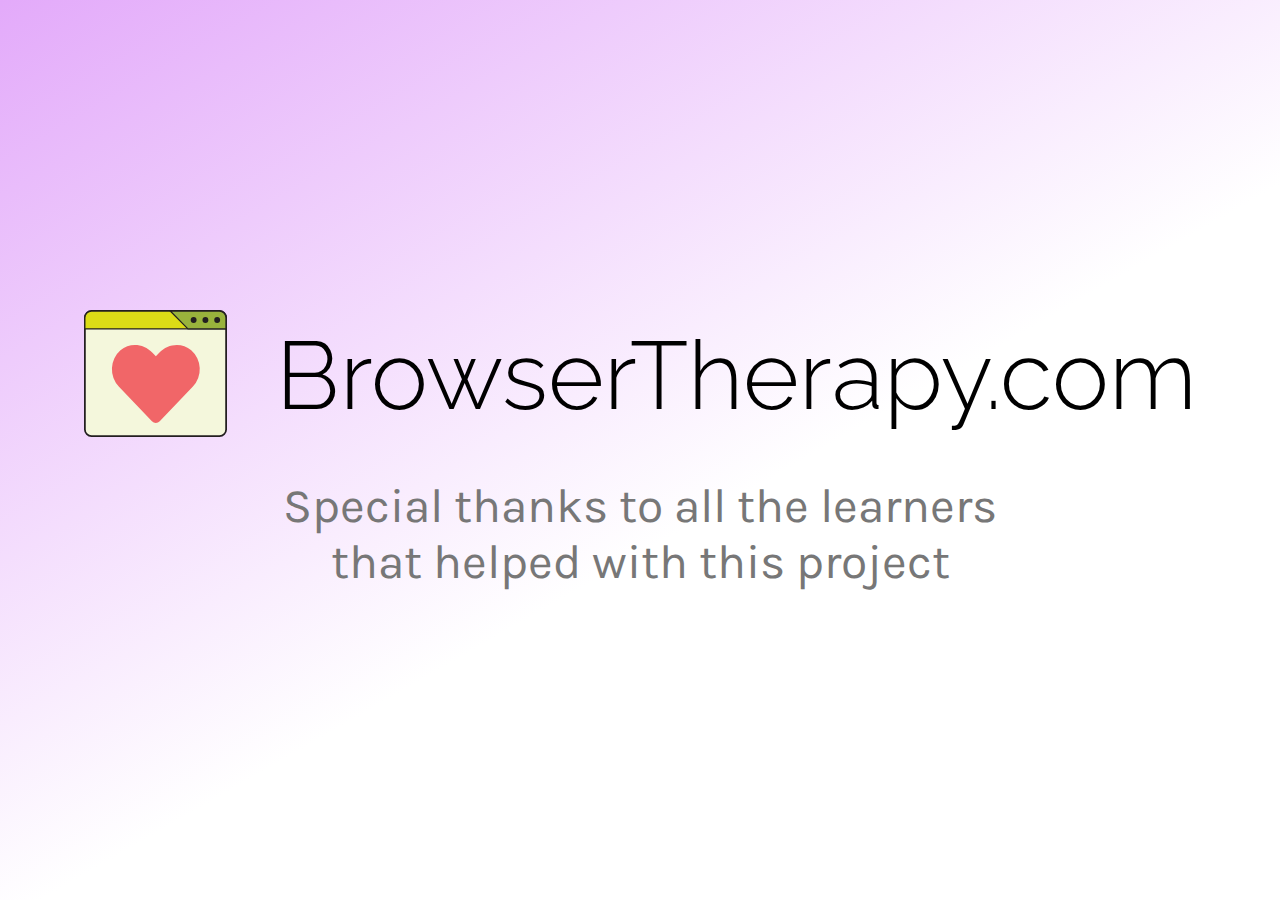
<file: bookends/browser-therapy-credits.html>
<!DOCTYPE html>
<html lang="en">
<head>
  <meta charset="UTF-8">
  <meta name="viewport" content="width=device-width, initial-scale=1.0">
  <title>Browser Therapy Credit Slide</title>
  <link rel="stylesheet" href="../core/v0/css/fonts/raleway-light_karla.css">
  <link rel="stylesheet" href="https://acidtone.github.io/core/v0/css/reset.css">
  <style>
    body {
      /* background: linear-gradient(150deg, rgb(162, 0, 255) 15.05em, #aaa 15.12em, transparent 15.2em); */
      background: linear-gradient(150deg, rgb(227, 170, 250), white 50em);
      height: 100vh;
      display: grid;
    }


    main {
      font-size: 48px;
      margin: auto;
    }
    
    main > * {
      text-align: center;
    }

    p + h1 {
      margin-top: 0;
    }

    .bt-logo {
      display: flex;
      align-items: center;
      margin: 0;
    }
    .bt-logo::before {
      content: url('../images/bt-logo.svg');
      display: block;

      /* position: absolute;
      margin-left: -1.75em; */

      width: 1.5em;
      margin-top: .20em;
      margin-right: .5em;
    }

    .category {
      margin: .4em;
      color: #777;
    }

  </style>
</head>
<body class="overlay">
  <main class="text-box center-inside">
    <h1 class="bt-logo">BrowserTherapy.com</h1>
    <p class="category">Special thanks to all the learners <br>that helped with this project
    </p>
  </main>
</body>
</html>
</file>
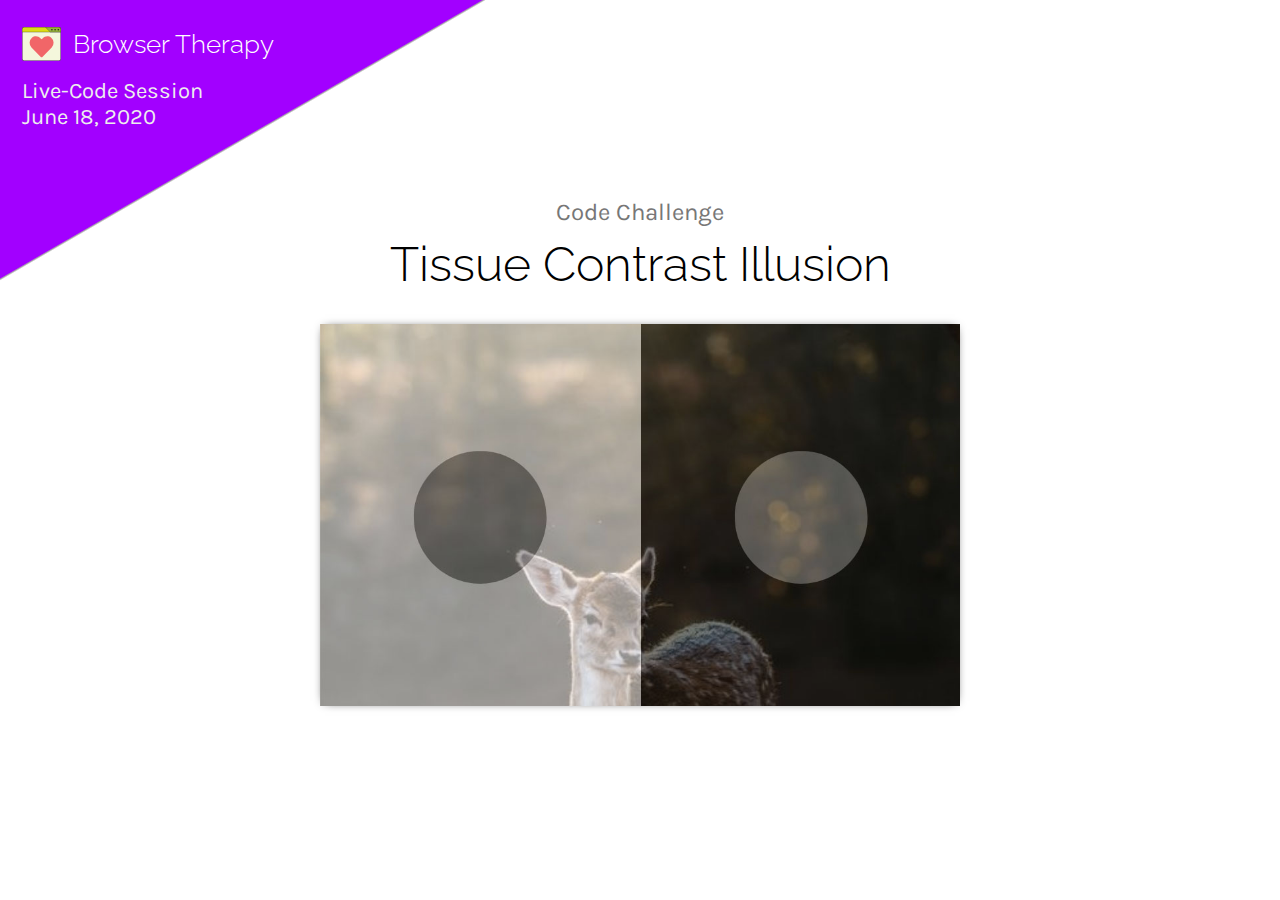
<file: bookends/browser-therapy-title.html>
<!DOCTYPE html>
<html lang="en">
<head>
  <meta charset="UTF-8">
  <meta name="viewport" content="width=device-width, initial-scale=1.0">
  <title>Browser Therapy Title Slide</title>
  <link rel="stylesheet" href="../core/v0/css/fonts/raleway-light_karla.css">
  <link rel="stylesheet" href="https://acidtone.github.io/core/v0/css/reset.css">
  <style>
    body {
      background: linear-gradient(150deg, rgb(162, 0, 255) 15.05em, #aaa 15.12em, transparent 15.2em)
    }
    .overlay {
      display: grid;
      height: 100vh;
    }
    .overlay > * {
      grid-column: 1 / -1;
      grid-row: 1 / -1;
    }

    header {
      font-size: 22px;
      margin: 1em;
      color: white;
    }
    header p, header time {
      margin-bottom: 0;
      margin-top: 0.5em;
      
      color: #eee;
    }
    header time {
      margin-top: 0;
    }

    main {
      font-size: 24px;
      margin: auto;
    }
    main > * {
      text-align: center;
    }

    p + h1 {
      margin-top: 0;
    }

    .bt-logo {
      display: flex;
      align-items: center;
      margin: 0;
    }
    .bt-logo::before {
      content: url('../images/bt-logo.svg');
      display: block;
      width: 1.5em;
      margin-top: .20em;
      margin-right: .5em;
    }

    .category {
      margin: .4em;
      color: #777;
    }

    img {
      width: 50vw;
      min-width: 20rem;
      box-shadow: 0px 0px 10px -5px hsl(-1,0%, 0%);
    }
  </style>
</head>
<body class="overlay">
  <header>
    <h3 class="bt-logo">Browser Therapy</h3>
    <p>Live-Code Session</p>
    <time>June 18, 2020</time>
  </header>
  <main class="text-box center-inside">
    <p class="category">Code Challenge</p>
    <h1>Tissue Contrast Illusion</h1>
    <img src="images/tissue-contrast3.jpg" alt="Random Lorem Picusm">
  </main>
</body>
</html>
</file>
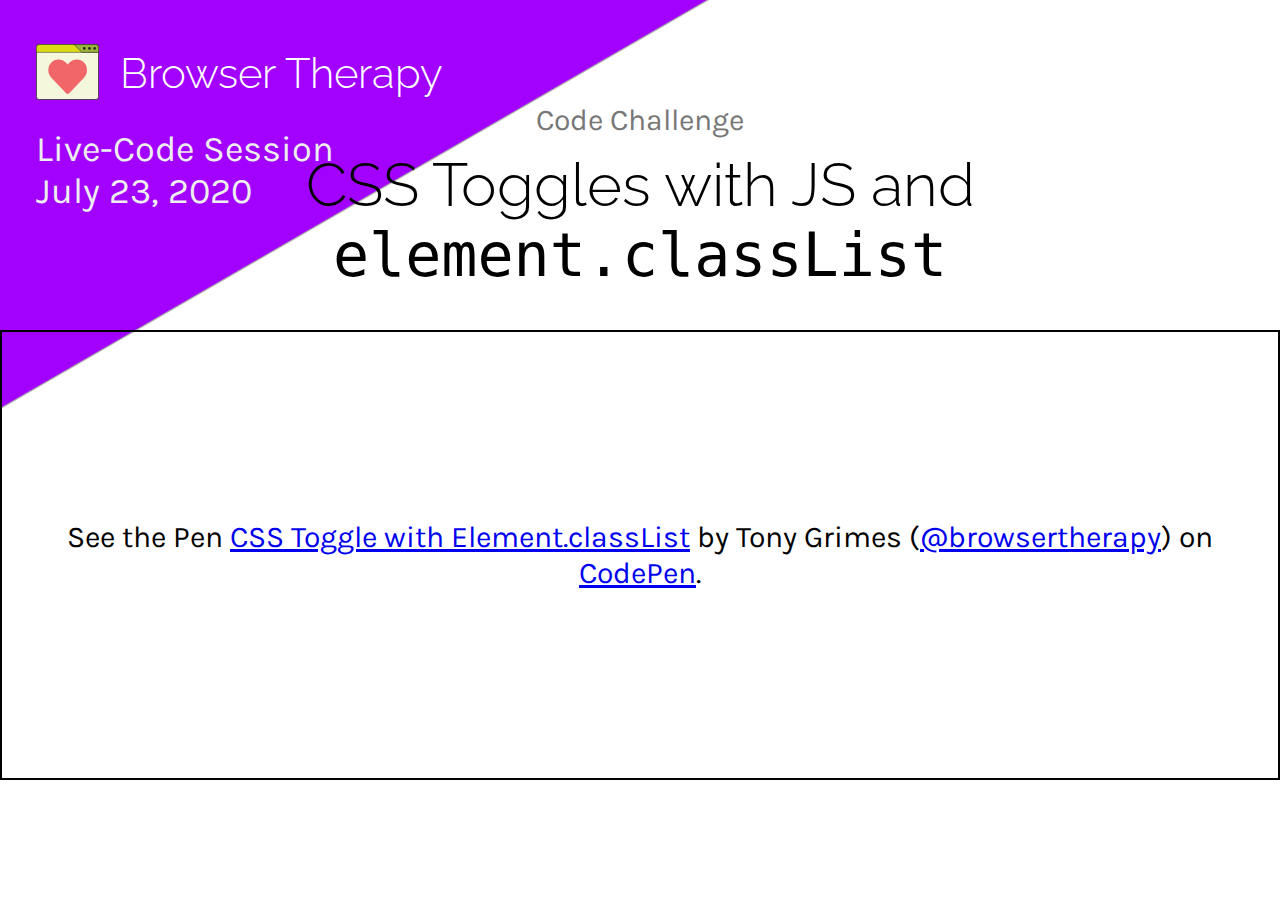
<file: bookends/browser-therapy/title-20200723-css-toggles.html>
<!DOCTYPE html>
<html lang="en">
<head>
  <meta charset="UTF-8">
  <meta name="viewport" content="width=device-width, initial-scale=1.0">
  <title>Browser Therapy Title Slide</title>
  <link rel="stylesheet" href="../../core/v0/css/fonts/raleway-light_karla.css">
  <link rel="stylesheet" href="https://acidtone.github.io/core/v0/css/reset.css">
  <style>
    body {
      background: linear-gradient(150deg, rgb(162, 0, 255) 22.05em, #aaa 22.12em, transparent 22.2em)
    }
    .overlay {
      display: grid;
      height: 100vh;
    }
    .overlay > * {
      grid-column: 1 / -1;
      grid-row: 1 / -1;
    }

    header {
      font-size: 36px;
      margin: 1em;
      color: white;
    }
    header p, header time {
      margin-bottom: 0;
      margin-top: 0.5em;
      
      color: #eee;
    }
    header time {
      margin-top: 0;
    }

    main {
      font-size: 30px;
      margin: auto;
    }
    main > * {
      text-align: center;
    }

    p + h1 {
      margin-top: 0;
    }

    .bt-logo {
      display: flex;
      align-items: center;
      margin: 0;
    }
    .bt-logo::before {
      content: url('../../images/bt-logo.svg');
      display: block;
      width: 1.5em;
      margin-top: .20em;
      margin-right: .5em;
    }

    .category {
      margin: .4em;
      color: #777;
    }

    img {
      margin: auto;
      display: block;
      width: 50vw;
      min-width: 20rem;
      box-shadow: 0px 0px 10px -5px hsl(-1,0%, 0%);
    }

    .cp_embed_wrapper {
      width: 65%;
      margin: auto;
    }
  </style>
</head>
<body class="overlay">
  <header>
    <h3 class="bt-logo">Browser Therapy</h3>
    <p>Live-Code Session</p>
    <time>July 23, 2020</time>
  </header>
  <main class="text-box center-inside">
    <p class="category">Code Challenge</p>
    <h1>CSS Toggles with JS and <code>element.classList</code></h1>
    <p class="codepen" data-height="450" data-theme-id="dark" data-default-tab="result" data-user="browsertherapy" data-slug-hash="jOWdRze" style="height: 450px; box-sizing: border-box; display: flex; align-items: center; justify-content: center; border: 2px solid; margin: 1em 0; padding: 1em;" data-pen-title="CSS Toggle with Element.classList">
      <span>See the Pen <a href="https://codepen.io/browsertherapy/pen/jOWdRze">
      CSS Toggle with Element.classList</a> by Tony Grimes (<a href="https://codepen.io/browsertherapy">@browsertherapy</a>)
      on <a href="https://codepen.io">CodePen</a>.</span>
    </p>
    <script async src="https://static.codepen.io/assets/embed/ei.js"></script>
  </main>
</body>
</html>
</file>
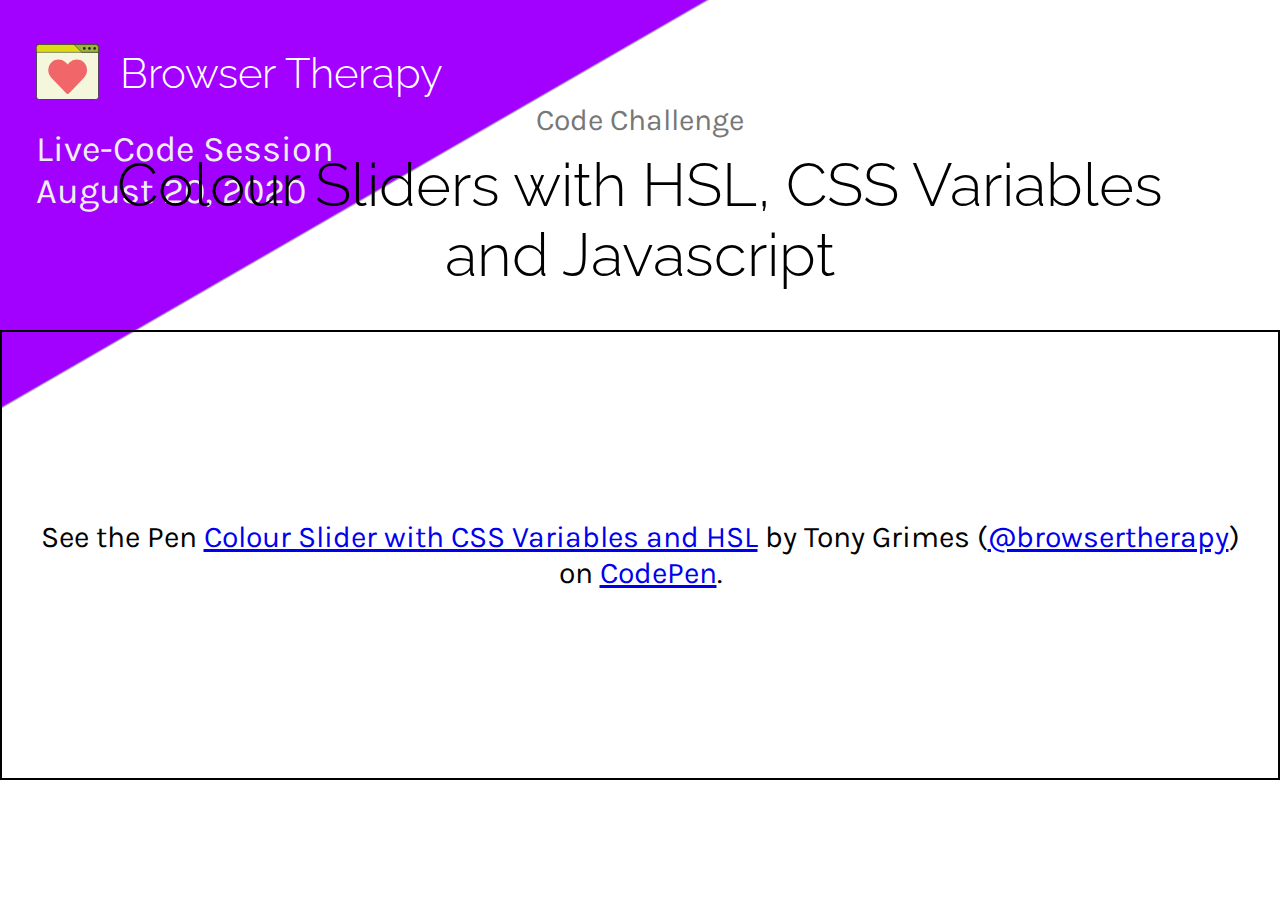
<file: bookends/browser-therapy/title-20200820-colour-silders.html>
<!DOCTYPE html>
<html lang="en">
<head>
  <meta charset="UTF-8">
  <meta name="viewport" content="width=device-width, initial-scale=1.0">
  <title>Browser Therapy Title Slide</title>
  <link rel="stylesheet" href="../../core/v0/css/fonts/raleway-light_karla.css">
  <link rel="stylesheet" href="https://acidtone.github.io/core/v0/css/reset.css">
  <style>
    body {
      background: linear-gradient(150deg, rgb(162, 0, 255) 22.05em, #aaa 22.12em, transparent 22.2em)
    }
    .overlay {
      display: grid;
      height: 100vh;
    }
    .overlay > * {
      grid-column: 1 / -1;
      grid-row: 1 / -1;
    }

    header {
      font-size: 36px;
      margin: 1em;
      color: white;
    }
    header p, header time {
      margin-bottom: 0;
      margin-top: 0.5em;
      
      color: #eee;
    }
    header time {
      margin-top: 0;
    }

    main {
      font-size: 30px;
      margin: auto;
    }
    main > * {
      text-align: center;
    }

    p + h1 {
      margin-top: 0;
    }

    .bt-logo {
      display: flex;
      align-items: center;
      margin: 0;
    }
    .bt-logo::before {
      content: url('../../images/bt-logo.svg');
      display: block;
      width: 1.5em;
      margin-top: .20em;
      margin-right: .5em;
    }

    .category {
      margin: .4em;
      color: #777;
    }

    img {
      margin: auto;
      display: block;
      width: 50vw;
      min-width: 20rem;
      box-shadow: 0px 0px 10px -5px hsl(-1,0%, 0%);
    }

    .cp_embed_wrapper {
      width: 65%;
      margin: auto;
    }
  </style>
</head>
<body class="overlay">
  <header>
    <h3 class="bt-logo">Browser Therapy</h3>
    <p>Live-Code Session</p>
    <time>August 20, 2020</time>
  </header>
  <main class="text-box center-inside">
    <p class="category">Code Challenge</p>
    <h1>Colour Sliders with HSL, CSS Variables<br>and Javascript</h1>
    <p class="codepen" data-height="450" data-theme-id="dark" data-default-tab="result" data-user="browsertherapy" data-slug-hash="dyMGgaV" style="height: 450px; box-sizing: border-box; display: flex; align-items: center; justify-content: center; border: 2px solid; margin: 1em 0; padding: 1em;" data-pen-title="Colour Slider with CSS Variables and HSL">
      <span>See the Pen <a href="https://codepen.io/browsertherapy/pen/dyMGgaV">
      Colour Slider with CSS Variables and HSL</a> by Tony Grimes (<a href="https://codepen.io/browsertherapy">@browsertherapy</a>)
      on <a href="https://codepen.io">CodePen</a>.</span>
    </p>
    <script async src="https://static.codepen.io/assets/embed/ei.js"></script>
  </main>
</body>
</html>
</file>
<file: core/v0/css/fonts/raleway-light_karla.css>
@import url('https://fonts.googleapis.com/css2?family=Karla&family=Raleway:wght@300;400&display=swap');

/* Font */
body {
  font-family: 'Karla', sans-serif;
}

h1, h2, h3, h4, h5, h6 {
  font-family: 'Raleway', sans-serif;
  font-weight: 300;
}
</file>
